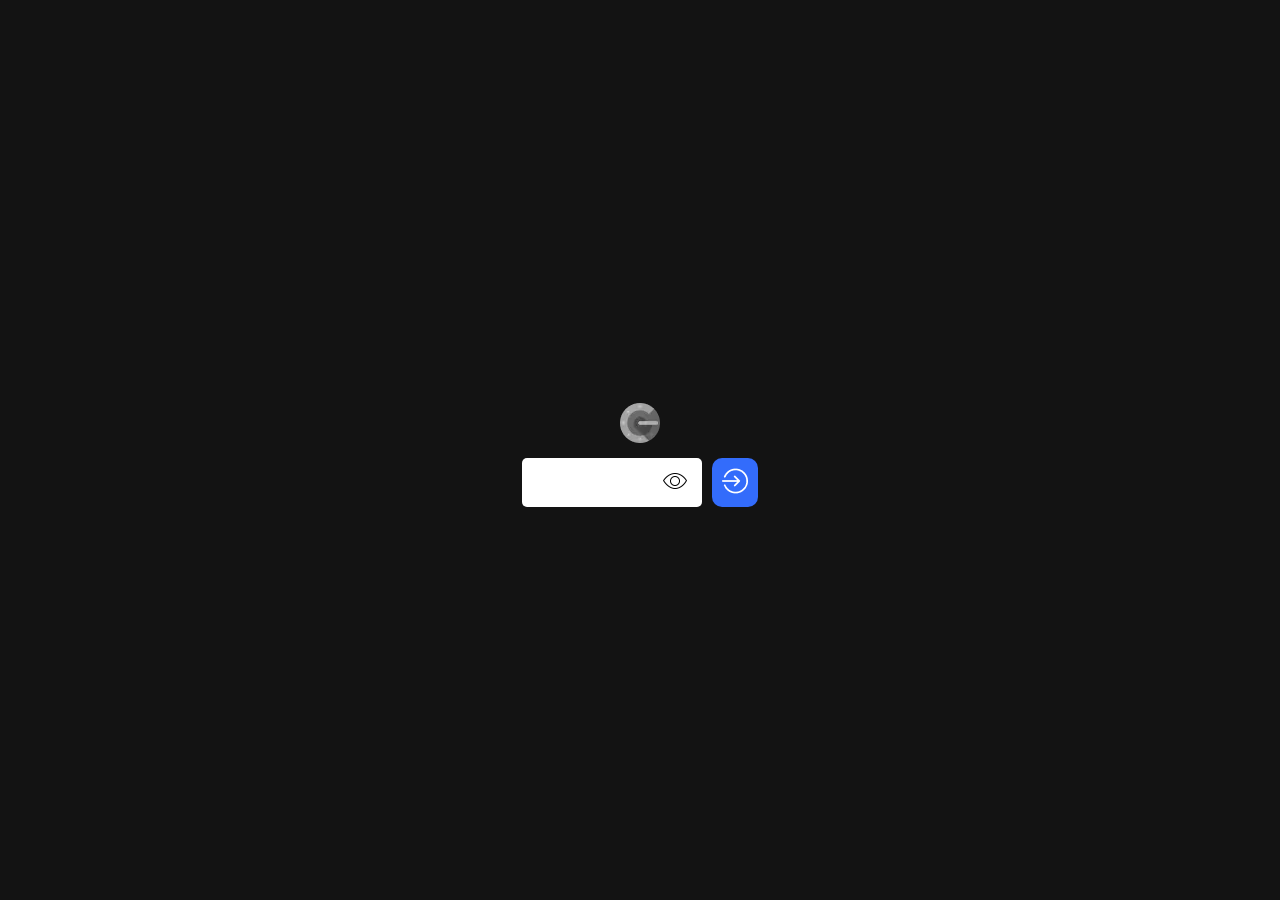
<file: Логин/Authenticator/index.html>
<!DOCTYPE html>
<html lang="ru">

<head lang="ua">
   <meta charset="UTF-8">
   <meta name="viewport" content="width=device-width">
   <meta http-equiv="X-UA-Compatible" content="IE=edge">

   <title>Вход</title>
   <link rel="stylesheet" href="css/style.min.css" id="theme">
   <link rel="shortcut icon" href="../img/google-authenticator.png" type="image/x-icon">

   <!-- /* Шрифты. Количество: 5 || Open Sans, Nunito Sans, Lato, Montserrat, Roboto */ -->
   <link rel="preconnect" href="https://fonts.googleapis.com">
   <link rel="preconnect" href="https://fonts.gstatic.com" crossorigin>
   <link href="https://fonts.googleapis.com/css2?family=Lato:wght@300;400;700&family=Montserrat:wght@300&family=Nunito+Sans:wght@700&family=Open+Sans:wght@300;400;600;700;800&family=Roboto&display=swap" rel="stylesheet">


</head>

<body>
   <div class="wrapper">
      <!--  -->
      
      <!--  -->
      <main class="main">
         <!--  -->
         
         <div class="login">
            <div class="item__logo">
               <picture><source srcset="img/google-authenticator.webp" type="image/webp"><img src="img/google-authenticator.png" alt=""></picture>
            </div>
            <form action="#">
               <div class="password">
                  <input type="password" id="password-input" name="password">
                  <a href="#" class="password-control" onclick="return show_hide_password(this);"></a>
               </div>
               <button class="login-btn"><picture><source srcset="img/enter.webp" type="image/webp"><img src="img/enter.png" alt=""></picture></button>
            </form>
         </div>
      </main>
      <!--  -->
      <!--  -->
      
      <!--  -->
      
   </div>

   <script src="js/script.min.js"></script>

</body>

</html>
</file>
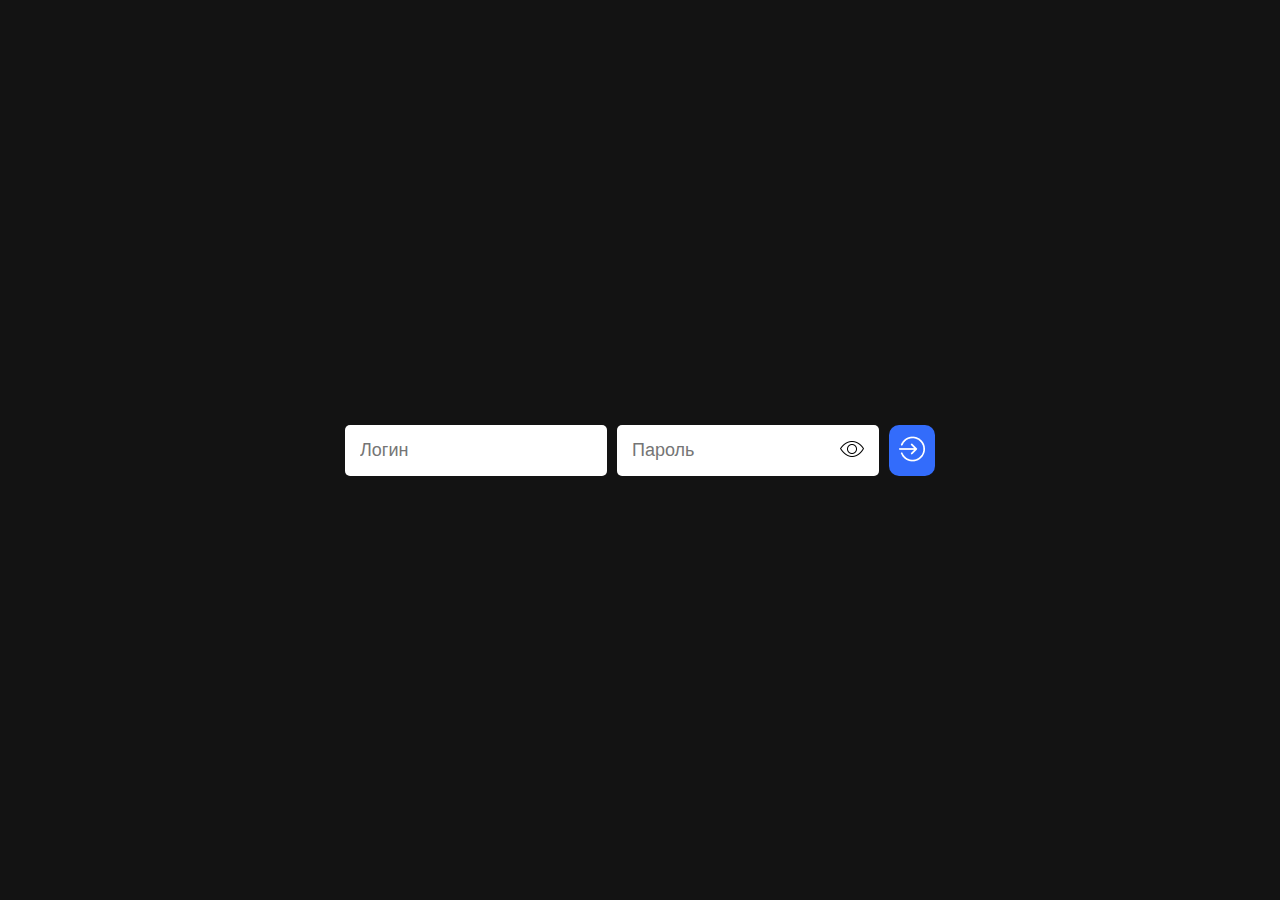
<file: Логин/Register/index.html>
<!DOCTYPE html>
<html lang="ru">

<head lang="ua">
   <meta charset="UTF-8">
   <meta name="viewport" content="width=device-width">
   <meta http-equiv="X-UA-Compatible" content="IE=edge">

   <title>Логин</title>
   <link rel="stylesheet" href="css/style.min.css" id="theme">
   <link rel="shortcut icon" href="../img/google-authenticator.png" type="image/x-icon">

   <!-- /* Шрифты. Количество: 5 || Open Sans, Nunito Sans, Lato, Montserrat, Roboto */ -->
   <link rel="preconnect" href="https://fonts.googleapis.com">
   <link rel="preconnect" href="https://fonts.gstatic.com" crossorigin>
   <link href="https://fonts.googleapis.com/css2?family=Lato:wght@300;400;700&family=Montserrat:wght@300&family=Nunito+Sans:wght@700&family=Open+Sans:wght@300;400;600;700;800&family=Roboto&display=swap" rel="stylesheet">


</head>

<body>
   <div class="wrapper">
      <!--  -->
      
      <!--  -->
      <main class="main">
         <!--  -->
         
         <div class="login">
            <form action="#">
               <input type="text" placeholder="Логин">
               <div class="password">
                  <input type="password" id="password-input" placeholder="Пароль" name="password">
                  <a href="#" class="password-control" onclick="return show_hide_password(this);"></a>
               </div>
               <button class="login-btn"><picture><source srcset="img/enter.webp" type="image/webp"><img src="img/enter.png" alt=""></picture></button>
            </form>
         </div>
      </main>
      <!--  -->
      <!--  -->
      
      <!--  -->
      
   </div>

   <script src="js/script.min.js"></script>

</body>

</html>
</file>
<file: Логин/Authenticator/css/style.min.css>
@charset "UTF-8";a,abbr,acronym,address,article,aside,audio,b,big,blockquote,body,canvas,caption,center,cite,code,dd,del,details,dfn,div,dl,dt,em,embed,fieldset,figcaption,figure,footer,form,h1,h2,h3,h4,h5,h6,header,hgroup,html,i,iframe,img,ins,kbd,label,legend,li,mark,menu,nav,object,ol,output,p,pre,q,ruby,s,samp,section,small,span,strike,strong,sub,summary,sup,table,tbody,td,tfoot,th,thead,time,tr,tt,u,ul,var,video{margin:0;padding:0;border:0;vertical-align:baseline}article,aside,details,figcaption,figure,footer,header,hgroup,menu,nav,section{display:block}body{line-height:1.2}li,ol,ul{list-style:none}table{border-collapse:collapse;border-spacing:2}a:focus,button:focus,input:focus,textarea:focus{outline:0}a{text-decoration:none}*{-webkit-box-sizing:border-box;box-sizing:border-box}@font-face{font-family:icons;src:url(../fonts/icons.ttf?20rdog) format("truetype"),url(../fonts/icons.woff?20rdog) format("woff"),url(../fonts/icons.svg?20rdog#icons) format("svg");font-weight:400;font-style:normal;font-display:block}[class*=" _icon-"]::before,[class^=_icon-]::before{font-family:icons!important;speak:never;font-style:normal;font-weight:400;font-variant:normal;text-transform:none;line-height:1;-webkit-font-smoothing:antialiased;-moz-osx-font-smoothing:grayscale}._icon-copyActive .path1:before{content:"";color:#005ff9}._icon-copyActive .path2:before{content:"";margin-left:-1em;color:#fff}._icon-copy:before{content:"";color:#fff}._icon-paid:before{content:"";color:#8d79c8}._icon-panel:before{content:"";color:#336cfb}._icon-personal:before{content:"";color:#60d0a8}._icon-remortgaging:before{content:"";color:#ddba5f}._icon-reports:before{content:"";color:#336cfb}._icon-resource:before{content:"";color:#538ec7}._icon-search:before{content:""}._icon-settings:before{content:"";color:#336cfb}._icon-star:before{content:"";color:#57c262}._icon-up:before{content:"";color:#888}._icon-Vector:before{content:"";color:#5ec6f2}._icon-warehouse:before{content:"";color:#ff7a00}._icon-warehouses:before{content:"";color:#336cfb}._icon-white__theme:before{content:"";color:#fff}._icon-additionally:before{content:""}._icon-arrow:before{content:""}._icon-arrow__next:before{content:"";color:#888}._icon-arrow__prev:before{content:"";color:#888}._icon-calendar:before{content:"";color:#336cfb}._icon-center__warehouse:before{content:"";color:#8f00ff}._icon-courier:before{content:"";color:#03a3e8}._icon-dark__theme:before{content:"";color:#fff}._icon-date:before{content:"";color:#336cfb}._icon-delivered:before{content:"";color:#6dcf88}._icon-delivery:before{content:"";color:#336cfb}._icon-expectation:before{content:"";color:#c4c4c4}._icon-fine:before{content:"";color:#de3a3a}._icon-gold:before{content:"";color:gold}._icon-inDelivery:before{content:"";color:#6cc9dd}._icon-logistician:before{content:""}._icon-operator:before{content:"";color:#2fd335}._icon-orders:before{content:"";color:#336cfb}._icon-add:before{content:"";color:#fff}html{scroll-behavior:smooth}body{background-color:#131313;font-family:"Open Sans";color:#fff}body::-webkit-scrollbar{width:10px;background-color:#d8d8d8}body::-webkit-scrollbar-thumb{border-radius:10px;background-color:#949494}body:-webkit-scrollbar-track{border-radius:10px;background-color:#d8d8d8}.wrapper{min-width:100%;max-width:1920px;margin:0 auto}.wrapper .main .login{display:-webkit-box;display:-ms-flexbox;display:flex;-webkit-box-align:center;-ms-flex-align:center;align-items:center;-webkit-box-pack:center;-ms-flex-pack:center;justify-content:center;height:100vh;-webkit-box-orient:vertical;-webkit-box-direction:normal;-ms-flex-direction:column;flex-direction:column}.wrapper .main .login .item__logo{margin:10px 0}.wrapper .main .login form{display:-webkit-box;display:-ms-flexbox;display:flex}.wrapper .main .login form .password{position:relative}.wrapper .main .login form .password-control{position:absolute;top:24%;right:20px;display:inline-block;width:24px;height:24px;background:url(../img/view.png) center no-repeat;background-size:cover}.wrapper .main .login form .password-control.view{background:url(../img/no-view.png) center no-repeat;background-size:cover}.wrapper .main .login form input[type=password]{font:large Verdana,sans-serif;color:#949494}.wrapper .main .login form input{font:large Verdana,sans-serif;border-radius:5px;height:100%;width:180px;padding:5px 70px 5px 10px;background-color:#fff;border:#ececec;margin:0 5px}.wrapper .main .login form .login-btn{cursor:pointer;background-color:#336cfb;border:none;border-radius:10px;margin:0 5px;-webkit-transition:.3s;-o-transition:.3s;transition:.3s;padding:10px}.wrapper .main .login form .login-btn:hover{-webkit-transition:.3s;-o-transition:.3s;transition:.3s;background-color:#1e51d2}.webp .wrapper .main .login form .password-control{background:url(../img/view.webp) center no-repeat}.webp .wrapper .main .login form .password-control.view{background:url(../img/no-view.webp) center no-repeat}
</file>
<file: Логин/Register/css/style.min.css>
@charset "UTF-8";a,abbr,acronym,address,article,aside,audio,b,big,blockquote,body,canvas,caption,center,cite,code,dd,del,details,dfn,div,dl,dt,em,embed,fieldset,figcaption,figure,footer,form,h1,h2,h3,h4,h5,h6,header,hgroup,html,i,iframe,img,ins,kbd,label,legend,li,mark,menu,nav,object,ol,output,p,pre,q,ruby,s,samp,section,small,span,strike,strong,sub,summary,sup,table,tbody,td,tfoot,th,thead,time,tr,tt,u,ul,var,video{margin:0;padding:0;border:0;vertical-align:baseline}article,aside,details,figcaption,figure,footer,header,hgroup,menu,nav,section{display:block}body{line-height:1.2}li,ol,ul{list-style:none}table{border-collapse:collapse;border-spacing:2}a:focus,button:focus,input:focus,textarea:focus{outline:0}a{text-decoration:none}*{-webkit-box-sizing:border-box;box-sizing:border-box}@font-face{font-family:icons;src:url(../fonts/icons.ttf?20rdog) format("truetype"),url(../fonts/icons.woff?20rdog) format("woff"),url(../fonts/icons.svg?20rdog#icons) format("svg");font-weight:400;font-style:normal;font-display:block}[class*=" _icon-"]::before,[class^=_icon-]::before{font-family:icons!important;speak:never;font-style:normal;font-weight:400;font-variant:normal;text-transform:none;line-height:1;-webkit-font-smoothing:antialiased;-moz-osx-font-smoothing:grayscale}._icon-copyActive .path1:before{content:"";color:#005ff9}._icon-copyActive .path2:before{content:"";margin-left:-1em;color:#fff}._icon-copy:before{content:"";color:#fff}._icon-paid:before{content:"";color:#8d79c8}._icon-panel:before{content:"";color:#336cfb}._icon-personal:before{content:"";color:#60d0a8}._icon-remortgaging:before{content:"";color:#ddba5f}._icon-reports:before{content:"";color:#336cfb}._icon-resource:before{content:"";color:#538ec7}._icon-search:before{content:""}._icon-settings:before{content:"";color:#336cfb}._icon-star:before{content:"";color:#57c262}._icon-up:before{content:"";color:#888}._icon-Vector:before{content:"";color:#5ec6f2}._icon-warehouse:before{content:"";color:#ff7a00}._icon-warehouses:before{content:"";color:#336cfb}._icon-white__theme:before{content:"";color:#fff}._icon-additionally:before{content:""}._icon-arrow:before{content:""}._icon-arrow__next:before{content:"";color:#888}._icon-arrow__prev:before{content:"";color:#888}._icon-calendar:before{content:"";color:#336cfb}._icon-center__warehouse:before{content:"";color:#8f00ff}._icon-courier:before{content:"";color:#03a3e8}._icon-dark__theme:before{content:"";color:#fff}._icon-date:before{content:"";color:#336cfb}._icon-delivered:before{content:"";color:#6dcf88}._icon-delivery:before{content:"";color:#336cfb}._icon-expectation:before{content:"";color:#c4c4c4}._icon-fine:before{content:"";color:#de3a3a}._icon-gold:before{content:"";color:gold}._icon-inDelivery:before{content:"";color:#6cc9dd}._icon-logistician:before{content:""}._icon-operator:before{content:"";color:#2fd335}._icon-orders:before{content:"";color:#336cfb}._icon-add:before{content:"";color:#fff}html{scroll-behavior:smooth}body{background-color:#131313;font-family:"Open Sans";color:#fff}body::-webkit-scrollbar{width:10px;background-color:#d8d8d8}body::-webkit-scrollbar-thumb{border-radius:10px;background-color:#949494}body:-webkit-scrollbar-track{border-radius:10px;background-color:#d8d8d8}.wrapper{min-width:100%;max-width:1920px;margin:0 auto}.wrapper .main .login{display:-webkit-box;display:-ms-flexbox;display:flex;-webkit-box-align:center;-ms-flex-align:center;align-items:center;-webkit-box-pack:center;-ms-flex-pack:center;justify-content:center;height:100vh}.wrapper .main .login form{display:-webkit-box;display:-ms-flexbox;display:flex}.wrapper .main .login form .password{position:relative}.wrapper .main .login form .password-control{position:absolute;top:24%;right:20px;display:inline-block;width:24px;height:24px;background:url(../img/view.png) center no-repeat;background-size:cover}.wrapper .main .login form .password-control.view{background:url(../img/no-view.png) center no-repeat;background-size:cover}.wrapper .main .login form input[type=password]{font:large Verdana,sans-serif;color:grey}.wrapper .main .login form input{font:large Verdana,sans-serif;border-radius:5px;padding:15px;height:100%;background-color:#fff;border:#ececec;margin:0 5px}.wrapper .main .login form .login-btn{cursor:pointer;background-color:#336cfb;border:none;border-radius:10px;margin:0 5px;-webkit-transition:.3s;-o-transition:.3s;transition:.3s;padding:10px}.wrapper .main .login form .login-btn:hover{-webkit-transition:.3s;-o-transition:.3s;transition:.3s;background-color:#1e51d2}.webp .wrapper .main .login form .password-control{background:url(../img/view.webp) center no-repeat}.webp .wrapper .main .login form .password-control.view{background:url(../img/no-view.webp) center no-repeat}
</file>
